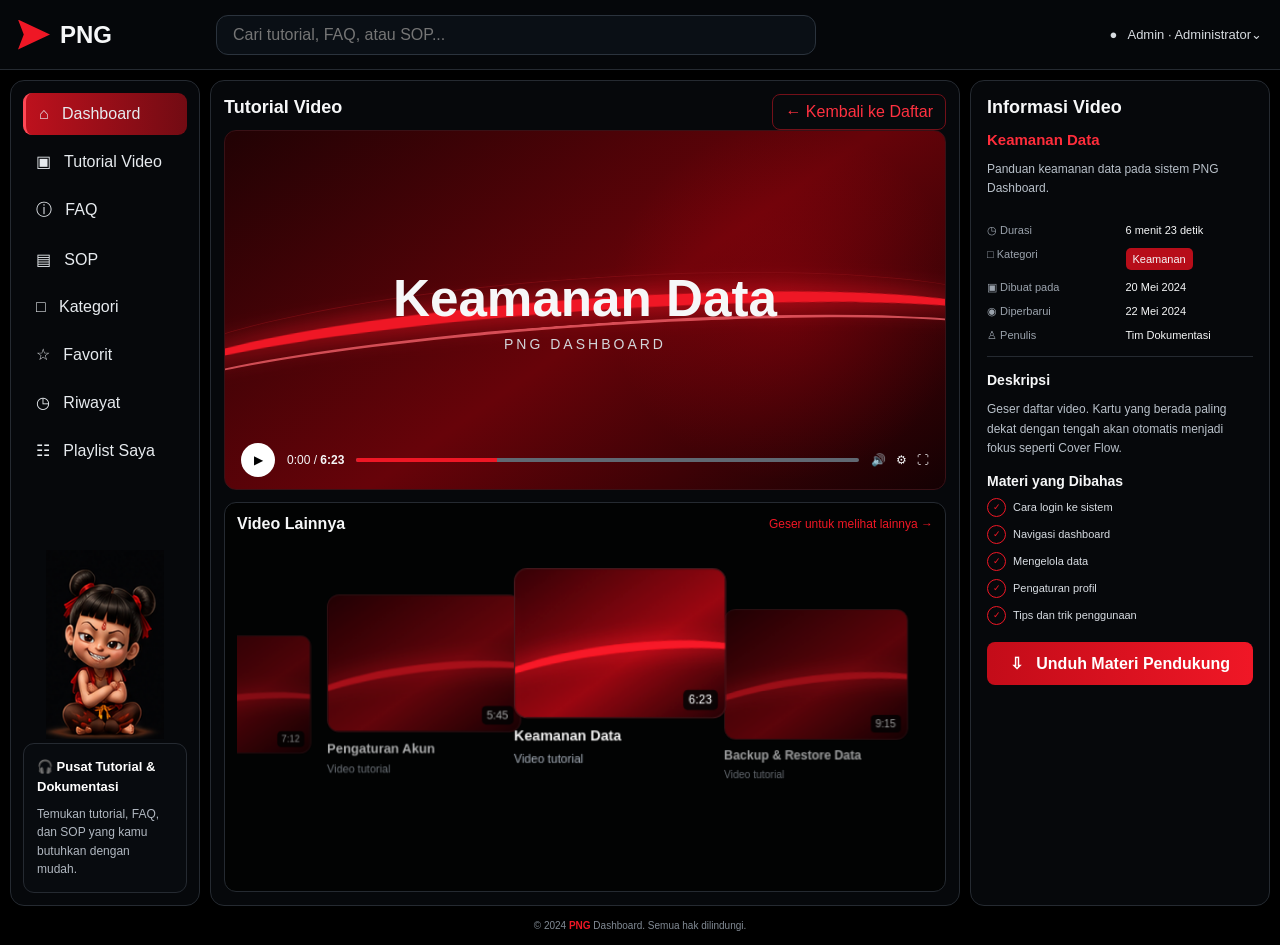
<file: index-menu.html>
<!doctype html>
<html lang="id">
<head>
<meta charset="utf-8">
<meta name="viewport" content="width=device-width,initial-scale=1">
<title>PNG Dashboard</title>
<style>
:root{
  --bg:#030406; --panel:#07090d; --panel2:#0a0d12;
  --line:#252a31; --red:#ef1725; --red2:#8a0610;
  --text:#f6f7f8; --muted:#9ba3ad;
}
*{box-sizing:border-box}
html,body{margin:0;min-height:100%;background:#000;color:var(--text);font-family:Inter,Arial,sans-serif}
body{overflow-x:hidden}
button,input{font:inherit}
button{cursor:pointer}
.topbar{
  height:70px;display:grid;grid-template-columns:180px minmax(280px,600px) 1fr;
  align-items:center;gap:18px;padding:0 18px;border-bottom:1px solid var(--line);
  background:#05070a;position:sticky;top:0;z-index:20
}
.brand{display:flex;align-items:center;gap:10px;font-size:24px;font-weight:900}
.brand-mark{width:32px;height:30px;background:var(--red);clip-path:polygon(0 0,100% 50%,0 100%,18% 50%)}
.search{height:40px;background:#0a0f15;border:1px solid #2b333d;border-radius:12px;color:white;padding:0 16px}
.user{justify-self:end;color:#d7dbe0;font-size:13px}
.layout{
  display:grid;grid-template-columns:190px minmax(0,1fr) 300px;
  gap:10px;padding:10px;min-height:calc(100vh - 70px)
}
.sidebar,.main,.info{
  background:#06080b;border:1px solid var(--line);border-radius:14px
}
.sidebar{padding:12px;display:flex;flex-direction:column;min-height:calc(100vh - 90px)}
.nav{display:grid;gap:5px}
.nav button{
  width:100%;border:0;background:transparent;color:#e7ebef;text-align:left;
  padding:12px 13px;border-radius:9px
}
.nav button.active{background:linear-gradient(90deg,#bd111d,#720b13);border-left:3px solid #ff4855}
.sidebar-bottom{margin-top:auto}
.mascot-wrap{display:flex;justify-content:center;align-items:flex-end;height:205px;padding-bottom:4px}
.mascot{width:118px;height:auto;object-fit:contain;display:block}
.help{
  border:1px solid var(--line);border-radius:11px;padding:13px;color:#b0b7c0;
  font-size:12px;line-height:1.55;background:#080b0f
}
.help strong{display:block;color:white;font-size:13px;margin-bottom:7px}

.main{padding:13px;overflow:hidden}
.main-head{display:flex;justify-content:space-between;align-items:center}
.main-head h2{font-size:18px;margin:2px 0 12px}
.back{border:1px solid #731019;color:#ff3140;background:#07090c;border-radius:8px;padding:8px 12px}

.player{
  height:360px;position:relative;overflow:hidden;border-radius:12px;border:1px solid #391116;
  background:
    radial-gradient(circle at 78% 48%,rgba(211,0,18,.25),transparent 30%),
    linear-gradient(145deg,#210204,#670309 53%,#140103)
}
.wave,.wave2,.wave3{position:absolute;left:-12%;right:-12%;border-radius:50%;transform:rotate(-4deg)}
.wave{top:47%;height:120px;border-top:12px solid var(--red);filter:drop-shadow(0 0 12px var(--red))}
.wave2{top:54%;height:95px;border-top:3px solid #ff6a73;opacity:.72}
.wave3{top:41%;height:150px;border-top:1px solid #8d1118;opacity:.6}
.hero{position:absolute;inset:0;display:grid;place-content:center;text-align:center}
.hero h1{font-size:clamp(34px,4vw,58px);margin:0 0 8px}
.hero p{margin:0;color:#d3d6da;letter-spacing:3px;font-size:14px}
.controls{
  position:absolute;left:16px;right:16px;bottom:12px;
  display:flex;align-items:center;gap:12px;font-size:12px
}
.play{width:34px;height:34px;border:0;border-radius:50%;background:white}
.track{height:4px;background:#606872;border-radius:99px;overflow:hidden;flex:1}
.track span{display:block;width:28%;height:100%;background:var(--red)}

.related{
  margin-top:12px;border:1px solid var(--line);border-radius:12px;background:#020303;
  padding:12px 12px 8px;min-height:390px;display:flex;flex-direction:column
}
.related-head{display:flex;justify-content:space-between;align-items:center}
.related-head h3{margin:0;font-size:16px}
.related-head span{color:var(--red);font-size:12px}
.scroller{
  flex:1;min-height:300px;display:flex;align-items:center;gap:18px;
  overflow-x:auto;overflow-y:hidden;padding:22px 28px 12px;
  background:#020303;scroll-snap-type:x mandatory;
  scroll-padding-inline:calc(50% - 100px);-webkit-overflow-scrolling:touch;
  touch-action:pan-x;overscroll-behavior-x:contain;cursor:grab;
  scrollbar-width:thin;scrollbar-color:var(--red) #272b30
}
.scroller:active{cursor:grabbing}
.scroller::-webkit-scrollbar{height:5px}
.scroller::-webkit-scrollbar-track{background:#272b30;border-radius:20px}
.scroller::-webkit-scrollbar-thumb{background:var(--red);border-radius:20px}
.card{
  flex:0 0 178px;scroll-snap-align:center;transform-origin:center bottom;
  transition:transform .12s linear,opacity .12s linear,filter .12s linear;
  cursor:pointer;will-change:transform,opacity
}
.thumb{
  height:126px;border:1px solid #43161b;border-radius:11px;position:relative;overflow:hidden;
  background:linear-gradient(145deg,#310206,#8e0710 58%,#230205)
}
.thumb:after{
  content:"";position:absolute;left:-25%;right:-25%;top:51%;height:62px;border-radius:50%;
  border-top:7px solid var(--red);filter:drop-shadow(0 0 9px var(--red));transform:rotate(-7deg)
}
.duration{position:absolute;right:6px;bottom:6px;background:#050505df;padding:3px 5px;border-radius:4px;font-size:10px;z-index:2}
.card h4{font-size:12px;line-height:1.3;margin:8px 0 4px}
.card p{font-size:10px;color:var(--muted);margin:0}

.info{padding:16px}
.info h2{font-size:18px;margin:0 0 13px}
.info-title{font-size:15px;color:#ff2d3b;margin:0 0 11px}
.desc{color:#b9c1ca;font-size:12px;line-height:1.6}
.meta{display:grid;grid-template-columns:1fr 1fr;gap:11px;padding:14px 0;border-bottom:1px solid var(--line);font-size:11px}
.label{color:var(--muted)}
.tag{background:#b70d19;padding:5px 7px;border-radius:5px;display:inline-block}
.info h3:not(.info-title){font-size:14px;margin:15px 0 9px}
.topics{display:grid;gap:8px;font-size:11px;color:#d8dde3}
.topics span:before{
  content:"✓";display:inline-grid;place-items:center;width:17px;height:17px;
  color:var(--red);border:1px solid var(--red);border-radius:50%;font-size:9px;margin-right:7px
}
.download{
  width:100%;margin-top:17px;border:0;border-radius:8px;padding:12px;
  color:white;font-weight:700;background:linear-gradient(90deg,#c30c19,#f01726)
}
footer{text-align:center;color:#828b95;padding:4px 0 14px;font-size:10px}
footer b{color:var(--red)}


.page-view{display:none}
.page-view.active{display:block}
.simple-page{min-height:760px;padding:8px 2px}
.simple-page h2{margin:0 0 8px;font-size:22px}
.simple-page .lead{color:var(--muted);font-size:13px;margin:0 0 18px}
.content-grid{display:grid;grid-template-columns:repeat(2,minmax(0,1fr));gap:12px}
.content-box{border:1px solid var(--line);border-radius:12px;background:#080b0f;padding:16px}
.content-box h3{margin:0 0 8px;font-size:15px}.content-box p{margin:0;color:#aeb6bf;font-size:12px;line-height:1.6}
@media(max-width:760px){.content-grid{grid-template-columns:1fr}}

@media(max-width:1150px){
  .layout{grid-template-columns:170px minmax(0,1fr)}
  .info{grid-column:2}
  .player{height:330px}
}
@media(max-width:760px){
  .topbar{height:auto;grid-template-columns:1fr auto;padding:10px}
  .search{grid-column:1/-1;grid-row:2}
  .layout{grid-template-columns:1fr}
  .sidebar{display:none}.info{grid-column:auto}
  .player{height:280px}
  .related{min-height:330px}.scroller{min-height:250px}
}
</style>
</head>
<body>
<header class="topbar">
  <div class="brand"><span class="brand-mark"></span>PNG</div>
  <input class="search" placeholder="Cari tutorial, FAQ, atau SOP...">
  <div class="user">● &nbsp; Admin · Administrator⌄</div>
</header>

<div class="layout">
  <aside class="sidebar">
    <div class="nav">
      <button class="active" data-page="dashboard">⌂ &nbsp; Dashboard</button>
      <button data-page="tutorial">▣ &nbsp; Tutorial Video</button>
      <button data-page="faq">ⓘ &nbsp; FAQ</button>
      <button data-page="sop">▤ &nbsp; SOP</button>
      <button data-page="kategori">□ &nbsp; Kategori</button>
      <button data-page="favorit">☆ &nbsp; Favorit</button>
      <button data-page="riwayat">◷ &nbsp; Riwayat</button>
      <button data-page="playlist">☷ &nbsp; Playlist Saya</button>
    </div>

    <div class="sidebar-bottom">
      <div class="mascot-wrap"><img class="mascot" src="mascot.png" alt="Maskot kecil"></div>
      <div class="help">
        <strong>🎧 Pusat Tutorial & Dokumentasi</strong>
        Temukan tutorial, FAQ, dan SOP yang kamu butuhkan dengan mudah.
      </div>
    </div>
  </aside>

  <main class="main">
    <div id="dashboard" class="page-view active">
    <div class="main-head">
      <h2>Tutorial Video</h2>
      <button class="back">← Kembali ke Daftar</button>
    </div>

    <section class="player">
      <div class="wave"></div><div class="wave2"></div><div class="wave3"></div>
      <div class="hero">
        <div>
          <h1 id="heroTitle">Manajemen Data</h1>
          <p>PNG DASHBOARD</p>
        </div>
      </div>
      <div class="controls">
        <button class="play">▶</button>
        <span>0:00 / <b id="heroTime">7:12</b></span>
        <div class="track"><span></span></div>
        <span>🔊 &nbsp; ⚙ &nbsp; ⛶</span>
      </div>
    </section>

    <section class="related">
      <div class="related-head">
        <h3>Video Lainnya</h3>
        <span>Geser untuk melihat lainnya →</span>
      </div>
      <div class="scroller" id="scroller"></div>
    </section>
    </div>

    <div id="tutorial" class="page-view simple-page"><h2>Tutorial Video</h2><p class="lead">Pilih tutorial yang ingin dipelajari.</p><div class="content-grid"><div class="content-box"><h3>Manajemen Data</h3><p>Panduan mengelola data pada PNG Dashboard.</p></div><div class="content-box"><h3>Pengaturan Akun</h3><p>Panduan pengaturan profil dan akun.</p></div><div class="content-box"><h3>Keamanan Data</h3><p>Materi dasar menjaga keamanan data.</p></div><div class="content-box"><h3>Backup & Restore</h3><p>Panduan pencadangan dan pemulihan data.</p></div></div></div>
    <div id="faq" class="page-view simple-page"><h2>FAQ</h2><p class="lead">Pertanyaan yang sering ditanyakan.</p><div class="content-grid"><div class="content-box"><h3>Bagaimana cara login?</h3><p>Gunakan akun yang sudah diberikan lalu masuk melalui halaman login.</p></div><div class="content-box"><h3>Lupa kata sandi?</h3><p>Hubungi admin atau gunakan alur pemulihan akun yang tersedia.</p></div></div></div>
    <div id="sop" class="page-view simple-page"><h2>SOP</h2><p class="lead">Dokumen prosedur kerja PNG.</p><div class="content-grid"><div class="content-box"><h3>SOP Pengelolaan Data</h3><p>Alur dasar input, pemeriksaan, dan pembaruan data.</p></div><div class="content-box"><h3>SOP Backup</h3><p>Langkah pencadangan data secara berkala.</p></div></div></div>
    <div id="kategori" class="page-view simple-page"><h2>Kategori</h2><p class="lead">Cari materi berdasarkan kategori.</p><div class="content-grid"><div class="content-box"><h3>Dasar Sistem</h3><p>Login, navigasi, dan penggunaan dasar.</p></div><div class="content-box"><h3>Manajemen Data</h3><p>Pengelolaan, laporan, backup, dan keamanan.</p></div></div></div>
    <div id="favorit" class="page-view simple-page"><h2>Favorit</h2><p class="lead">Tutorial yang kamu simpan akan tampil di sini.</p><div class="content-box"><h3>Belum ada favorit</h3><p>Nanti kita bisa tambahkan tombol bintang pada setiap tutorial.</p></div></div>
    <div id="riwayat" class="page-view simple-page"><h2>Riwayat</h2><p class="lead">Daftar tutorial yang terakhir dibuka.</p><div class="content-box"><h3>Manajemen Data</h3><p>Terakhir dilihat • 7 menit 12 detik</p></div></div>
    <div id="playlist" class="page-view simple-page"><h2>Playlist Saya</h2><p class="lead">Kumpulan tutorial pilihanmu.</p><div class="content-box"><h3>Playlist masih kosong</h3><p>Nanti tutorial bisa ditambahkan ke playlist dari halaman video.</p></div></div>
  </main>

  <aside class="info">
    <h2>Informasi Video</h2>
    <h3 class="info-title" id="infoTitle">Manajemen Data</h3>
    <p class="desc" id="infoDesc">Panduan manajemen data pada sistem PNG Dashboard.</p>
    <div class="meta">
      <div class="label">◷ Durasi</div><div id="duration">7 menit 12 detik</div>
      <div class="label">□ Kategori</div><div><span class="tag" id="category">Manajemen Data</span></div>
      <div class="label">▣ Dibuat pada</div><div>20 Mei 2024</div>
      <div class="label">◉ Diperbarui</div><div>22 Mei 2024</div>
      <div class="label">♙ Penulis</div><div>Tim Dokumentasi</div>
    </div>
    <h3>Deskripsi</h3>
    <p class="desc">Geser daftar video. Kartu yang berada paling dekat dengan tengah akan otomatis menjadi fokus seperti Cover Flow.</p>
    <h3>Materi yang Dibahas</h3>
    <div class="topics">
      <span>Cara login ke sistem</span>
      <span>Navigasi dashboard</span>
      <span>Mengelola data</span>
      <span>Pengaturan profil</span>
      <span>Tips dan trik penggunaan</span>
    </div>
    <button class="download">⇩ &nbsp; Unduh Materi Pendukung</button>
  </aside>
</div>

<footer>© 2024 <b>PNG</b> Dashboard. Semua hak dilindungi.</footer>

<script>
const videos=[
  ["Cara Login ke Sistem","6:12","6 menit 12 detik","Login"],
  ["Cara Membuat Laporan","6:30","6 menit 30 detik","Laporan"],
  ["Tutorial Penggunaan Sistem","8:45","8 menit 45 detik","Penggunaan Sistem"],
  ["Manajemen Data","7:12","7 menit 12 detik","Manajemen Data"],
  ["Pengaturan Akun","5:45","5 menit 45 detik","Akun"],
  ["Keamanan Data","6:23","6 menit 23 detik","Keamanan"],
  ["Backup & Restore Data","9:15","9 menit 15 detik","Backup"]
];
const scroller=document.getElementById("scroller");
let active=3, raf=0;

function render(){
  scroller.innerHTML="";
  videos.forEach((v,i)=>{
    const card=document.createElement("article");
    card.className="card";
    card.innerHTML=`<div class="thumb"><span class="duration">${v[1]}</span></div><h4>${v[0]}</h4><p>Video tutorial</p>`;
    card.addEventListener("click",()=>centerCard(i,true));
    scroller.appendChild(card);
  });
}
function setInfo(i){
  active=i; const v=videos[i];
  heroTitle.textContent=v[0];
  heroTime.textContent=v[1];
  infoTitle.textContent=v[0];
  duration.textContent=v[2];
  category.textContent=v[3];
  infoDesc.textContent="Panduan "+v[0].toLowerCase()+" pada sistem PNG Dashboard.";
}
function updateCoverFlow(){
  cancelAnimationFrame(raf);
  raf=requestAnimationFrame(()=>{
    const outer=scroller.getBoundingClientRect();
    const center=outer.left+outer.width/2;
    let closest=0,best=Infinity;
    [...scroller.children].forEach((card,i)=>{
      const r=card.getBoundingClientRect();
      const d=(r.left+r.width/2-center)/190;
      const ad=Math.abs(d);
      if(ad<best){best=ad;closest=i}
      const scale=Math.max(.80,1.22-ad*.15);
      const lift=Math.max(0,34-ad*15);
      const opacity=Math.max(.44,1-ad*.17);
      const rotate=Math.max(-10,Math.min(10,d*-4));
      card.style.transform=`translateY(${-lift}px) scale(${scale}) rotateY(${rotate}deg)`;
      card.style.opacity=opacity;
      card.style.filter=ad<.5?"brightness(1.13)":"brightness(.82)";
      card.style.zIndex=String(Math.max(1,20-Math.round(ad*4)));
    });
    if(closest!==active)setInfo(closest);
  });
}
function centerCard(i,smooth=false){
  const card=scroller.children[i];
  if(!card)return;
  const left=card.offsetLeft-(scroller.clientWidth-card.offsetWidth)/2;
  scroller.scrollTo({left,behavior:smooth?"smooth":"auto"});
}
scroller.addEventListener("scroll",updateCoverFlow,{passive:true});
scroller.addEventListener("wheel",e=>{
  if(Math.abs(e.deltaY)>Math.abs(e.deltaX)){
    scroller.scrollLeft+=e.deltaY;e.preventDefault();
  }
},{passive:false});

let drag=false,startX=0,startScroll=0;
scroller.addEventListener("pointerdown",e=>{
  if(e.pointerType==="touch")return;
  drag=true;startX=e.clientX;startScroll=scroller.scrollLeft;
  scroller.setPointerCapture(e.pointerId);
});
scroller.addEventListener("pointermove",e=>{
  if(!drag)return;
  scroller.scrollLeft=startScroll-(e.clientX-startX);
});
scroller.addEventListener("pointerup",()=>drag=false);
scroller.addEventListener("pointercancel",()=>drag=false);

window.addEventListener("resize",()=>{
  centerCard(active,false);updateCoverFlow();
});

const navButtons=[...document.querySelectorAll(".nav button[data-page]")];
const pageViews=[...document.querySelectorAll(".page-view")];
const infoPanel=document.querySelector(".info");
function showPage(id){
  navButtons.forEach(b=>b.classList.toggle("active",b.dataset.page===id));
  pageViews.forEach(p=>p.classList.toggle("active",p.id===id));
  infoPanel.style.display=id==="dashboard"?"block":"none";
  if(id==="dashboard") requestAnimationFrame(()=>{centerCard(active,false);updateCoverFlow()});
}
navButtons.forEach(b=>b.addEventListener("click",()=>showPage(b.dataset.page)));

render();setInfo(active);
requestAnimationFrame(()=>{centerCard(active,false);updateCoverFlow()});
</script>
</body>
</html>
</file>
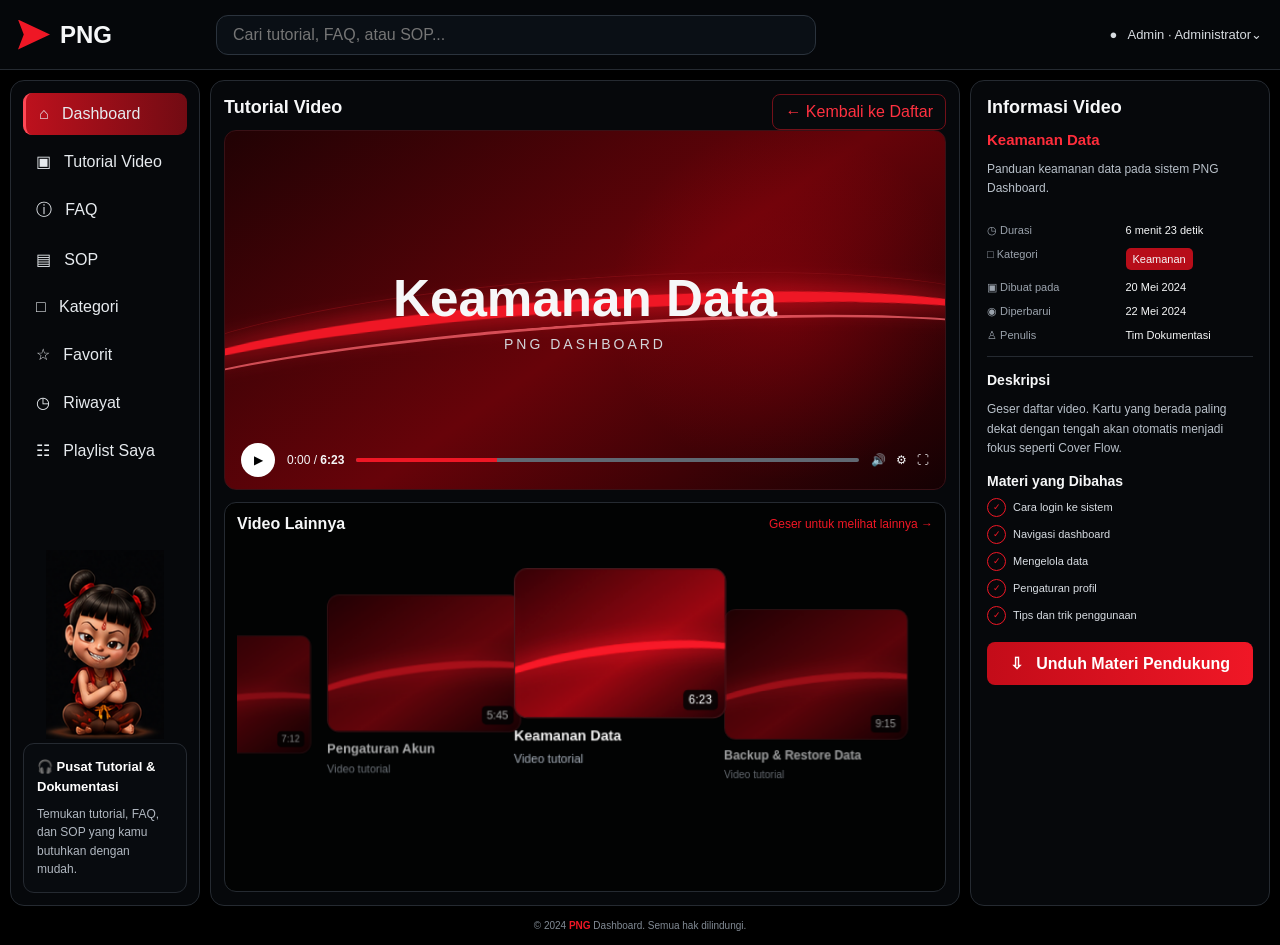
<file: index-menu[1].html>
<!doctype html>
<html lang="id">
<head>
<meta charset="utf-8">
<meta name="viewport" content="width=device-width,initial-scale=1">
<title>PNG Dashboard</title>
<style>
:root{
  --bg:#030406; --panel:#07090d; --panel2:#0a0d12;
  --line:#252a31; --red:#ef1725; --red2:#8a0610;
  --text:#f6f7f8; --muted:#9ba3ad;
}
*{box-sizing:border-box}
html,body{margin:0;min-height:100%;background:#000;color:var(--text);font-family:Inter,Arial,sans-serif}
body{overflow-x:hidden}
button,input{font:inherit}
button{cursor:pointer}
.topbar{
  height:70px;display:grid;grid-template-columns:180px minmax(280px,600px) 1fr;
  align-items:center;gap:18px;padding:0 18px;border-bottom:1px solid var(--line);
  background:#05070a;position:sticky;top:0;z-index:20
}
.brand{display:flex;align-items:center;gap:10px;font-size:24px;font-weight:900}
.brand-mark{width:32px;height:30px;background:var(--red);clip-path:polygon(0 0,100% 50%,0 100%,18% 50%)}
.search{height:40px;background:#0a0f15;border:1px solid #2b333d;border-radius:12px;color:white;padding:0 16px}
.user{justify-self:end;color:#d7dbe0;font-size:13px}
.layout{
  display:grid;grid-template-columns:190px minmax(0,1fr) 300px;
  gap:10px;padding:10px;min-height:calc(100vh - 70px)
}
.sidebar,.main,.info{
  background:#06080b;border:1px solid var(--line);border-radius:14px
}
.sidebar{padding:12px;display:flex;flex-direction:column;min-height:calc(100vh - 90px)}
.nav{display:grid;gap:5px}
.nav button{
  width:100%;border:0;background:transparent;color:#e7ebef;text-align:left;
  padding:12px 13px;border-radius:9px
}
.nav button.active{background:linear-gradient(90deg,#bd111d,#720b13);border-left:3px solid #ff4855}
.sidebar-bottom{margin-top:auto}
.mascot-wrap{display:flex;justify-content:center;align-items:flex-end;height:205px;padding-bottom:4px}
.mascot{width:118px;height:auto;object-fit:contain;display:block}
.help{
  border:1px solid var(--line);border-radius:11px;padding:13px;color:#b0b7c0;
  font-size:12px;line-height:1.55;background:#080b0f
}
.help strong{display:block;color:white;font-size:13px;margin-bottom:7px}

.main{padding:13px;overflow:hidden}
.main-head{display:flex;justify-content:space-between;align-items:center}
.main-head h2{font-size:18px;margin:2px 0 12px}
.back{border:1px solid #731019;color:#ff3140;background:#07090c;border-radius:8px;padding:8px 12px}

.player{
  height:360px;position:relative;overflow:hidden;border-radius:12px;border:1px solid #391116;
  background:
    radial-gradient(circle at 78% 48%,rgba(211,0,18,.25),transparent 30%),
    linear-gradient(145deg,#210204,#670309 53%,#140103)
}
.wave,.wave2,.wave3{position:absolute;left:-12%;right:-12%;border-radius:50%;transform:rotate(-4deg)}
.wave{top:47%;height:120px;border-top:12px solid var(--red);filter:drop-shadow(0 0 12px var(--red))}
.wave2{top:54%;height:95px;border-top:3px solid #ff6a73;opacity:.72}
.wave3{top:41%;height:150px;border-top:1px solid #8d1118;opacity:.6}
.hero{position:absolute;inset:0;display:grid;place-content:center;text-align:center}
.hero h1{font-size:clamp(34px,4vw,58px);margin:0 0 8px}
.hero p{margin:0;color:#d3d6da;letter-spacing:3px;font-size:14px}
.controls{
  position:absolute;left:16px;right:16px;bottom:12px;
  display:flex;align-items:center;gap:12px;font-size:12px
}
.play{width:34px;height:34px;border:0;border-radius:50%;background:white}
.track{height:4px;background:#606872;border-radius:99px;overflow:hidden;flex:1}
.track span{display:block;width:28%;height:100%;background:var(--red)}

.related{
  margin-top:12px;border:1px solid var(--line);border-radius:12px;background:#020303;
  padding:12px 12px 8px;min-height:390px;display:flex;flex-direction:column
}
.related-head{display:flex;justify-content:space-between;align-items:center}
.related-head h3{margin:0;font-size:16px}
.related-head span{color:var(--red);font-size:12px}
.scroller{
  flex:1;min-height:300px;display:flex;align-items:center;gap:18px;
  overflow-x:auto;overflow-y:hidden;padding:22px 28px 12px;
  background:#020303;scroll-snap-type:x mandatory;
  scroll-padding-inline:calc(50% - 100px);-webkit-overflow-scrolling:touch;
  touch-action:pan-x;overscroll-behavior-x:contain;cursor:grab;
  scrollbar-width:thin;scrollbar-color:var(--red) #272b30
}
.scroller:active{cursor:grabbing}
.scroller::-webkit-scrollbar{height:5px}
.scroller::-webkit-scrollbar-track{background:#272b30;border-radius:20px}
.scroller::-webkit-scrollbar-thumb{background:var(--red);border-radius:20px}
.card{
  flex:0 0 178px;scroll-snap-align:center;transform-origin:center bottom;
  transition:transform .12s linear,opacity .12s linear,filter .12s linear;
  cursor:pointer;will-change:transform,opacity
}
.thumb{
  height:126px;border:1px solid #43161b;border-radius:11px;position:relative;overflow:hidden;
  background:linear-gradient(145deg,#310206,#8e0710 58%,#230205)
}
.thumb:after{
  content:"";position:absolute;left:-25%;right:-25%;top:51%;height:62px;border-radius:50%;
  border-top:7px solid var(--red);filter:drop-shadow(0 0 9px var(--red));transform:rotate(-7deg)
}
.duration{position:absolute;right:6px;bottom:6px;background:#050505df;padding:3px 5px;border-radius:4px;font-size:10px;z-index:2}
.card h4{font-size:12px;line-height:1.3;margin:8px 0 4px}
.card p{font-size:10px;color:var(--muted);margin:0}

.info{padding:16px}
.info h2{font-size:18px;margin:0 0 13px}
.info-title{font-size:15px;color:#ff2d3b;margin:0 0 11px}
.desc{color:#b9c1ca;font-size:12px;line-height:1.6}
.meta{display:grid;grid-template-columns:1fr 1fr;gap:11px;padding:14px 0;border-bottom:1px solid var(--line);font-size:11px}
.label{color:var(--muted)}
.tag{background:#b70d19;padding:5px 7px;border-radius:5px;display:inline-block}
.info h3:not(.info-title){font-size:14px;margin:15px 0 9px}
.topics{display:grid;gap:8px;font-size:11px;color:#d8dde3}
.topics span:before{
  content:"✓";display:inline-grid;place-items:center;width:17px;height:17px;
  color:var(--red);border:1px solid var(--red);border-radius:50%;font-size:9px;margin-right:7px
}
.download{
  width:100%;margin-top:17px;border:0;border-radius:8px;padding:12px;
  color:white;font-weight:700;background:linear-gradient(90deg,#c30c19,#f01726)
}
footer{text-align:center;color:#828b95;padding:4px 0 14px;font-size:10px}
footer b{color:var(--red)}


.page-view{display:none}
.page-view.active{display:block}
.simple-page{min-height:760px;padding:8px 2px}
.simple-page h2{margin:0 0 8px;font-size:22px}
.simple-page .lead{color:var(--muted);font-size:13px;margin:0 0 18px}
.content-grid{display:grid;grid-template-columns:repeat(2,minmax(0,1fr));gap:12px}
.content-box{border:1px solid var(--line);border-radius:12px;background:#080b0f;padding:16px}
.content-box h3{margin:0 0 8px;font-size:15px}.content-box p{margin:0;color:#aeb6bf;font-size:12px;line-height:1.6}
@media(max-width:760px){.content-grid{grid-template-columns:1fr}}

@media(max-width:1150px){
  .layout{grid-template-columns:170px minmax(0,1fr)}
  .info{grid-column:2}
  .player{height:330px}
}
@media(max-width:760px){
  .topbar{height:auto;grid-template-columns:1fr auto;padding:10px}
  .search{grid-column:1/-1;grid-row:2}
  .layout{grid-template-columns:1fr}
  .sidebar{display:none}.info{grid-column:auto}
  .player{height:280px}
  .related{min-height:330px}.scroller{min-height:250px}
}
</style>
</head>
<body>
<header class="topbar">
  <div class="brand"><span class="brand-mark"></span>PNG</div>
  <input class="search" placeholder="Cari tutorial, FAQ, atau SOP...">
  <div class="user">● &nbsp; Admin · Administrator⌄</div>
</header>

<div class="layout">
  <aside class="sidebar">
    <div class="nav">
      <button class="active" data-page="dashboard">⌂ &nbsp; Dashboard</button>
      <button data-page="tutorial">▣ &nbsp; Tutorial Video</button>
      <button data-page="faq">ⓘ &nbsp; FAQ</button>
      <button data-page="sop">▤ &nbsp; SOP</button>
      <button data-page="kategori">□ &nbsp; Kategori</button>
      <button data-page="favorit">☆ &nbsp; Favorit</button>
      <button data-page="riwayat">◷ &nbsp; Riwayat</button>
      <button data-page="playlist">☷ &nbsp; Playlist Saya</button>
    </div>

    <div class="sidebar-bottom">
      <div class="mascot-wrap"><img class="mascot" src="mascot.png" alt="Maskot kecil"></div>
      <div class="help">
        <strong>🎧 Pusat Tutorial & Dokumentasi</strong>
        Temukan tutorial, FAQ, dan SOP yang kamu butuhkan dengan mudah.
      </div>
    </div>
  </aside>

  <main class="main">
    <div id="dashboard" class="page-view active">
    <div class="main-head">
      <h2>Tutorial Video</h2>
      <button class="back">← Kembali ke Daftar</button>
    </div>

    <section class="player">
      <div class="wave"></div><div class="wave2"></div><div class="wave3"></div>
      <div class="hero">
        <div>
          <h1 id="heroTitle">Manajemen Data</h1>
          <p>PNG DASHBOARD</p>
        </div>
      </div>
      <div class="controls">
        <button class="play">▶</button>
        <span>0:00 / <b id="heroTime">7:12</b></span>
        <div class="track"><span></span></div>
        <span>🔊 &nbsp; ⚙ &nbsp; ⛶</span>
      </div>
    </section>

    <section class="related">
      <div class="related-head">
        <h3>Video Lainnya</h3>
        <span>Geser untuk melihat lainnya →</span>
      </div>
      <div class="scroller" id="scroller"></div>
    </section>
    </div>

    <div id="tutorial" class="page-view simple-page"><h2>Tutorial Video</h2><p class="lead">Pilih tutorial yang ingin dipelajari.</p><div class="content-grid"><div class="content-box"><h3>Manajemen Data</h3><p>Panduan mengelola data pada PNG Dashboard.</p></div><div class="content-box"><h3>Pengaturan Akun</h3><p>Panduan pengaturan profil dan akun.</p></div><div class="content-box"><h3>Keamanan Data</h3><p>Materi dasar menjaga keamanan data.</p></div><div class="content-box"><h3>Backup & Restore</h3><p>Panduan pencadangan dan pemulihan data.</p></div></div></div>
    <div id="faq" class="page-view simple-page"><h2>FAQ</h2><p class="lead">Pertanyaan yang sering ditanyakan.</p><div class="content-grid"><div class="content-box"><h3>Bagaimana cara login?</h3><p>Gunakan akun yang sudah diberikan lalu masuk melalui halaman login.</p></div><div class="content-box"><h3>Lupa kata sandi?</h3><p>Hubungi admin atau gunakan alur pemulihan akun yang tersedia.</p></div></div></div>
    <div id="sop" class="page-view simple-page"><h2>SOP</h2><p class="lead">Dokumen prosedur kerja PNG.</p><div class="content-grid"><div class="content-box"><h3>SOP Pengelolaan Data</h3><p>Alur dasar input, pemeriksaan, dan pembaruan data.</p></div><div class="content-box"><h3>SOP Backup</h3><p>Langkah pencadangan data secara berkala.</p></div></div></div>
    <div id="kategori" class="page-view simple-page"><h2>Kategori</h2><p class="lead">Cari materi berdasarkan kategori.</p><div class="content-grid"><div class="content-box"><h3>Dasar Sistem</h3><p>Login, navigasi, dan penggunaan dasar.</p></div><div class="content-box"><h3>Manajemen Data</h3><p>Pengelolaan, laporan, backup, dan keamanan.</p></div></div></div>
    <div id="favorit" class="page-view simple-page"><h2>Favorit</h2><p class="lead">Tutorial yang kamu simpan akan tampil di sini.</p><div class="content-box"><h3>Belum ada favorit</h3><p>Nanti kita bisa tambahkan tombol bintang pada setiap tutorial.</p></div></div>
    <div id="riwayat" class="page-view simple-page"><h2>Riwayat</h2><p class="lead">Daftar tutorial yang terakhir dibuka.</p><div class="content-box"><h3>Manajemen Data</h3><p>Terakhir dilihat • 7 menit 12 detik</p></div></div>
    <div id="playlist" class="page-view simple-page"><h2>Playlist Saya</h2><p class="lead">Kumpulan tutorial pilihanmu.</p><div class="content-box"><h3>Playlist masih kosong</h3><p>Nanti tutorial bisa ditambahkan ke playlist dari halaman video.</p></div></div>
  </main>

  <aside class="info">
    <h2>Informasi Video</h2>
    <h3 class="info-title" id="infoTitle">Manajemen Data</h3>
    <p class="desc" id="infoDesc">Panduan manajemen data pada sistem PNG Dashboard.</p>
    <div class="meta">
      <div class="label">◷ Durasi</div><div id="duration">7 menit 12 detik</div>
      <div class="label">□ Kategori</div><div><span class="tag" id="category">Manajemen Data</span></div>
      <div class="label">▣ Dibuat pada</div><div>20 Mei 2024</div>
      <div class="label">◉ Diperbarui</div><div>22 Mei 2024</div>
      <div class="label">♙ Penulis</div><div>Tim Dokumentasi</div>
    </div>
    <h3>Deskripsi</h3>
    <p class="desc">Geser daftar video. Kartu yang berada paling dekat dengan tengah akan otomatis menjadi fokus seperti Cover Flow.</p>
    <h3>Materi yang Dibahas</h3>
    <div class="topics">
      <span>Cara login ke sistem</span>
      <span>Navigasi dashboard</span>
      <span>Mengelola data</span>
      <span>Pengaturan profil</span>
      <span>Tips dan trik penggunaan</span>
    </div>
    <button class="download">⇩ &nbsp; Unduh Materi Pendukung</button>
  </aside>
</div>

<footer>© 2024 <b>PNG</b> Dashboard. Semua hak dilindungi.</footer>

<script>
const videos=[
  ["Cara Login ke Sistem","6:12","6 menit 12 detik","Login"],
  ["Cara Membuat Laporan","6:30","6 menit 30 detik","Laporan"],
  ["Tutorial Penggunaan Sistem","8:45","8 menit 45 detik","Penggunaan Sistem"],
  ["Manajemen Data","7:12","7 menit 12 detik","Manajemen Data"],
  ["Pengaturan Akun","5:45","5 menit 45 detik","Akun"],
  ["Keamanan Data","6:23","6 menit 23 detik","Keamanan"],
  ["Backup & Restore Data","9:15","9 menit 15 detik","Backup"]
];
const scroller=document.getElementById("scroller");
let active=3, raf=0;

function render(){
  scroller.innerHTML="";
  videos.forEach((v,i)=>{
    const card=document.createElement("article");
    card.className="card";
    card.innerHTML=`<div class="thumb"><span class="duration">${v[1]}</span></div><h4>${v[0]}</h4><p>Video tutorial</p>`;
    card.addEventListener("click",()=>centerCard(i,true));
    scroller.appendChild(card);
  });
}
function setInfo(i){
  active=i; const v=videos[i];
  heroTitle.textContent=v[0];
  heroTime.textContent=v[1];
  infoTitle.textContent=v[0];
  duration.textContent=v[2];
  category.textContent=v[3];
  infoDesc.textContent="Panduan "+v[0].toLowerCase()+" pada sistem PNG Dashboard.";
}
function updateCoverFlow(){
  cancelAnimationFrame(raf);
  raf=requestAnimationFrame(()=>{
    const outer=scroller.getBoundingClientRect();
    const center=outer.left+outer.width/2;
    let closest=0,best=Infinity;
    [...scroller.children].forEach((card,i)=>{
      const r=card.getBoundingClientRect();
      const d=(r.left+r.width/2-center)/190;
      const ad=Math.abs(d);
      if(ad<best){best=ad;closest=i}
      const scale=Math.max(.80,1.22-ad*.15);
      const lift=Math.max(0,34-ad*15);
      const opacity=Math.max(.44,1-ad*.17);
      const rotate=Math.max(-10,Math.min(10,d*-4));
      card.style.transform=`translateY(${-lift}px) scale(${scale}) rotateY(${rotate}deg)`;
      card.style.opacity=opacity;
      card.style.filter=ad<.5?"brightness(1.13)":"brightness(.82)";
      card.style.zIndex=String(Math.max(1,20-Math.round(ad*4)));
    });
    if(closest!==active)setInfo(closest);
  });
}
function centerCard(i,smooth=false){
  const card=scroller.children[i];
  if(!card)return;
  const left=card.offsetLeft-(scroller.clientWidth-card.offsetWidth)/2;
  scroller.scrollTo({left,behavior:smooth?"smooth":"auto"});
}
scroller.addEventListener("scroll",updateCoverFlow,{passive:true});
scroller.addEventListener("wheel",e=>{
  if(Math.abs(e.deltaY)>Math.abs(e.deltaX)){
    scroller.scrollLeft+=e.deltaY;e.preventDefault();
  }
},{passive:false});

let drag=false,startX=0,startScroll=0;
scroller.addEventListener("pointerdown",e=>{
  if(e.pointerType==="touch")return;
  drag=true;startX=e.clientX;startScroll=scroller.scrollLeft;
  scroller.setPointerCapture(e.pointerId);
});
scroller.addEventListener("pointermove",e=>{
  if(!drag)return;
  scroller.scrollLeft=startScroll-(e.clientX-startX);
});
scroller.addEventListener("pointerup",()=>drag=false);
scroller.addEventListener("pointercancel",()=>drag=false);

window.addEventListener("resize",()=>{
  centerCard(active,false);updateCoverFlow();
});

const navButtons=[...document.querySelectorAll(".nav button[data-page]")];
const pageViews=[...document.querySelectorAll(".page-view")];
const infoPanel=document.querySelector(".info");
function showPage(id){
  navButtons.forEach(b=>b.classList.toggle("active",b.dataset.page===id));
  pageViews.forEach(p=>p.classList.toggle("active",p.id===id));
  infoPanel.style.display=id==="dashboard"?"block":"none";
  if(id==="dashboard") requestAnimationFrame(()=>{centerCard(active,false);updateCoverFlow()});
}
navButtons.forEach(b=>b.addEventListener("click",()=>showPage(b.dataset.page)));

render();setInfo(active);
requestAnimationFrame(()=>{centerCard(active,false);updateCoverFlow()});
</script>
</body>
</html>
</file>
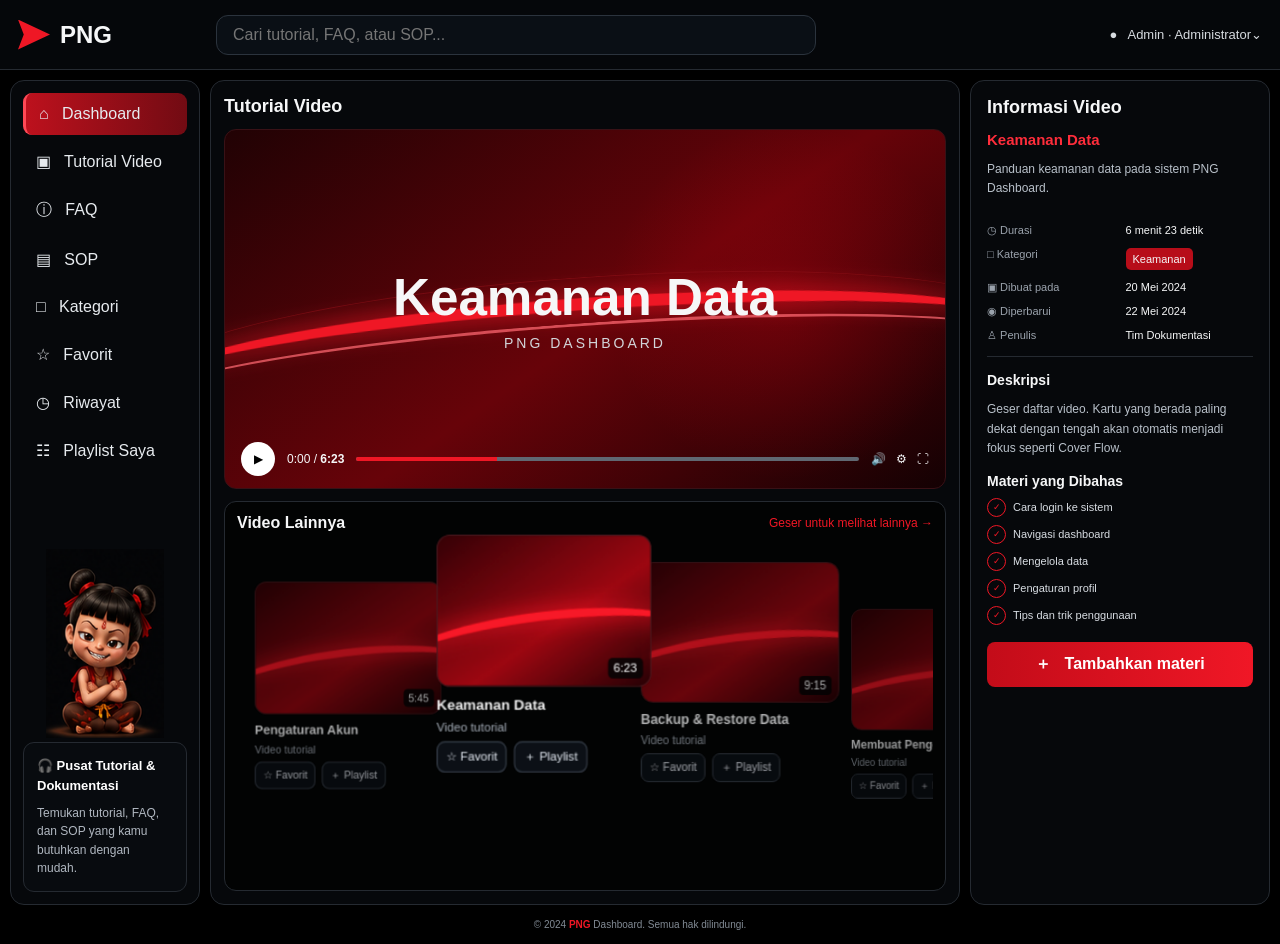
<file: index[1].html>
<!doctype html>
<html lang="id">
<head>
<meta charset="utf-8">
<meta name="viewport" content="width=device-width,initial-scale=1">
<title>PNG Dashboard</title>
<style>
:root{
  --bg:#030406; --panel:#07090d; --panel2:#0a0d12;
  --line:#252a31; --red:#ef1725; --red2:#8a0610;
  --text:#f6f7f8; --muted:#9ba3ad;
}
*{box-sizing:border-box}
html,body{margin:0;min-height:100%;background:#000;color:var(--text);font-family:Inter,Arial,sans-serif}
body{overflow-x:hidden}
button,input{font:inherit}
button{cursor:pointer}
.topbar{
  height:70px;display:grid;grid-template-columns:180px minmax(280px,600px) 1fr;
  align-items:center;gap:18px;padding:0 18px;border-bottom:1px solid var(--line);
  background:#05070a;position:sticky;top:0;z-index:20
}
.brand{display:flex;align-items:center;gap:10px;font-size:24px;font-weight:900}
.brand-mark{width:32px;height:30px;background:var(--red);clip-path:polygon(0 0,100% 50%,0 100%,18% 50%)}
.search{height:40px;background:#0a0f15;border:1px solid #2b333d;border-radius:12px;color:white;padding:0 16px}
.user{justify-self:end;color:#d7dbe0;font-size:13px}
.layout{
  display:grid;grid-template-columns:190px minmax(0,1fr) 300px;
  gap:10px;padding:10px;min-height:calc(100vh - 70px)
}
.sidebar,.main,.info{
  background:#06080b;border:1px solid var(--line);border-radius:14px
}
.sidebar{padding:12px;display:flex;flex-direction:column;min-height:calc(100vh - 90px)}
.nav{display:grid;gap:5px}
.nav button{
  width:100%;border:0;background:transparent;color:#e7ebef;text-align:left;
  padding:12px 13px;border-radius:9px
}
.nav button.active{background:linear-gradient(90deg,#bd111d,#720b13);border-left:3px solid #ff4855}
.sidebar-bottom{margin-top:auto}
.mascot-wrap{display:flex;justify-content:center;align-items:flex-end;height:205px;padding-bottom:4px}
.mascot{width:118px;height:auto;object-fit:contain;display:block}
.help{
  border:1px solid var(--line);border-radius:11px;padding:13px;color:#b0b7c0;
  font-size:12px;line-height:1.55;background:#080b0f
}
.help strong{display:block;color:white;font-size:13px;margin-bottom:7px}

.main{padding:13px;overflow:hidden}
.main-head{display:flex;justify-content:space-between;align-items:center}
.main-head h2{font-size:18px;margin:2px 0 12px}
.back{border:1px solid #731019;color:#ff3140;background:#07090c;border-radius:8px;padding:8px 12px}

.player{
  height:360px;position:relative;overflow:hidden;border-radius:12px;border:1px solid #391116;
  background:
    radial-gradient(circle at 78% 48%,rgba(211,0,18,.25),transparent 30%),
    linear-gradient(145deg,#210204,#670309 53%,#140103)
}
.wave,.wave2,.wave3{position:absolute;left:-12%;right:-12%;border-radius:50%;transform:rotate(-4deg)}
.wave{top:47%;height:120px;border-top:12px solid var(--red);filter:drop-shadow(0 0 12px var(--red))}
.wave2{top:54%;height:95px;border-top:3px solid #ff6a73;opacity:.72}
.wave3{top:41%;height:150px;border-top:1px solid #8d1118;opacity:.6}
.hero{position:absolute;inset:0;display:grid;place-content:center;text-align:center}
.hero h1{font-size:clamp(34px,4vw,58px);margin:0 0 8px}
.hero p{margin:0;color:#d3d6da;letter-spacing:3px;font-size:14px}
.controls{
  position:absolute;left:16px;right:16px;bottom:12px;
  display:flex;align-items:center;gap:12px;font-size:12px
}
.play{width:34px;height:34px;border:0;border-radius:50%;background:white}
.track{height:4px;background:#606872;border-radius:99px;overflow:hidden;flex:1}
.track span{display:block;width:28%;height:100%;background:var(--red)}

.related{
  margin-top:12px;border:1px solid var(--line);border-radius:12px;background:#020303;
  padding:12px 12px 8px;min-height:390px;display:flex;flex-direction:column
}
.related-head{display:flex;justify-content:space-between;align-items:center}
.related-head h3{margin:0;font-size:16px}
.related-head span{color:var(--red);font-size:12px}
.scroller{
  flex:1;min-height:300px;display:flex;align-items:center;gap:18px;
  overflow-x:auto;overflow-y:hidden;padding:22px 28px 12px;
  background:#020303;scroll-snap-type:none;scroll-behavior:auto;
  scroll-padding-inline:calc(50% - 100px);-webkit-overflow-scrolling:touch;
  touch-action:pan-y;overscroll-behavior-x:contain;cursor:grab;user-select:none;-webkit-user-select:none;
  scrollbar-width:thin;scrollbar-color:var(--red) #272b30
}
.scroller:active{cursor:grabbing}
.scroller::-webkit-scrollbar{height:5px}
.scroller::-webkit-scrollbar-track{background:#272b30;border-radius:20px}
.scroller::-webkit-scrollbar-thumb{background:var(--red);border-radius:20px}
.card{
  flex:0 0 178px;scroll-snap-align:none;transform-origin:center bottom;
  transition:transform .055s linear,opacity .055s linear,filter .055s linear;
  cursor:grab;will-change:transform,opacity;user-select:none;-webkit-user-select:none
}
.thumb{
  height:126px;border:1px solid #43161b;border-radius:11px;position:relative;overflow:hidden;
  background:linear-gradient(145deg,#310206,#8e0710 58%,#230205)
}
.thumb:after{
  content:"";position:absolute;left:-25%;right:-25%;top:51%;height:62px;border-radius:50%;
  border-top:7px solid var(--red);filter:drop-shadow(0 0 9px var(--red));transform:rotate(-7deg)
}
.duration{position:absolute;right:6px;bottom:6px;background:#050505df;padding:3px 5px;border-radius:4px;font-size:10px;z-index:2}
.card h4{font-size:12px;line-height:1.3;margin:8px 0 4px}
.card p{font-size:10px;color:var(--muted);margin:0}

.info{padding:16px}
.info h2{font-size:18px;margin:0 0 13px}
.info-title{font-size:15px;color:#ff2d3b;margin:0 0 11px}
.desc{color:#b9c1ca;font-size:12px;line-height:1.6}
.meta{display:grid;grid-template-columns:1fr 1fr;gap:11px;padding:14px 0;border-bottom:1px solid var(--line);font-size:11px}
.label{color:var(--muted)}
.tag{background:#b70d19;padding:5px 7px;border-radius:5px;display:inline-block}
.info h3:not(.info-title){font-size:14px;margin:15px 0 9px}
.topics{display:grid;gap:8px;font-size:11px;color:#d8dde3}
.topics span:before{
  content:"✓";display:inline-grid;place-items:center;width:17px;height:17px;
  color:var(--red);border:1px solid var(--red);border-radius:50%;font-size:9px;margin-right:7px
}
.download{
  width:100%;margin-top:17px;border:0;border-radius:8px;padding:12px;
  color:white;font-weight:700;background:linear-gradient(90deg,#c30c19,#f01726)
}
footer{text-align:center;color:#828b95;padding:4px 0 14px;font-size:10px}
footer b{color:var(--red)}


.page-view{display:none}
.page-view.active{display:block}
.simple-page{min-height:760px;padding:8px 2px}
.simple-page h2{margin:0 0 8px;font-size:22px}
.simple-page .lead{color:var(--muted);font-size:13px;margin:0 0 18px}
.content-grid{display:grid;grid-template-columns:repeat(2,minmax(0,1fr));gap:12px}
.content-box{border:1px solid var(--line);border-radius:12px;background:#080b0f;padding:16px}
.content-box h3{margin:0 0 8px;font-size:15px}.content-box p{margin:0;color:#aeb6bf;font-size:12px;line-height:1.6}
@media(max-width:760px){.content-grid{grid-template-columns:1fr}}

@media(max-width:1150px){
  .layout{grid-template-columns:170px minmax(0,1fr)}
  .info{grid-column:2}
  .player{height:330px}
}
@media(max-width:760px){
  .topbar{height:auto;grid-template-columns:1fr auto;padding:10px}
  .search{grid-column:1/-1;grid-row:2}
  .layout{grid-template-columns:1fr}
  .sidebar{display:none}.info{grid-column:auto}
  .player{height:280px}
  .related{min-height:330px}.scroller{min-height:250px}
}

.search-wrap{position:relative}
.search-wrap .search{width:100%}
.search-results{display:none;position:absolute;top:48px;left:0;right:0;z-index:99;background:#080b0f;border:1px solid #2b333d;border-radius:12px;padding:7px;max-height:320px;overflow:auto;box-shadow:0 16px 40px #000b}
.search-results.show{display:block}
.search-item{padding:10px 11px;border-radius:8px;cursor:pointer;border-bottom:1px solid #171c22}
.search-item:last-child{border-bottom:0}
.search-item:hover{background:#15191f}
.search-item b{display:block;font-size:12px;color:#fff;margin-bottom:3px}
.search-item small,.search-empty{font-size:10px;color:#9ba3ad}
.search-empty{padding:12px;text-align:center}

.player-controls button{cursor:pointer}
.card-actions{display:flex;gap:6px;margin-top:6px}
.mini-btn{border:1px solid #343b45;background:#0b0f14;color:#d8dde5;border-radius:7px;padding:5px 7px;font-size:10px;cursor:pointer}
.mini-btn.on{border-color:#f31324;color:#fff;background:#7b0b14}
.page-list{display:grid;gap:9px;margin-top:12px}
.page-row{display:flex;align-items:center;justify-content:space-between;gap:12px;padding:11px 12px;border:1px solid #252a31;border-radius:10px;background:#070a0e}
.page-row strong{font-size:12px}.page-row small{display:block;color:#929ba6;margin-top:3px}
.page-empty{padding:28px 12px;text-align:center;color:#929ba6;border:1px dashed #303640;border-radius:10px;margin-top:12px}
.toast{position:fixed;right:18px;bottom:18px;background:#11161c;border:1px solid #333b46;color:#fff;padding:10px 13px;border-radius:9px;font-size:11px;z-index:200;opacity:0;transform:translateY(8px);pointer-events:none;transition:.18s}
.toast.show{opacity:1;transform:none}

/* ===== TAMBAH KONTEN ===== */
.content-page-head{display:flex;align-items:flex-start;gap:12px;margin-bottom:18px}.content-page-head h2{margin:0 0 5px}.content-back{width:34px;height:34px;border:1px solid #303640;border-radius:7px;background:#090c10;color:white}.content-tabs{display:flex;gap:28px;border-bottom:1px solid var(--line);margin-bottom:14px}.content-tab{border:0;background:transparent;color:#9da5ae;padding:11px 3px;font-size:12px;font-weight:600;border-bottom:2px solid transparent}.content-tab.active{color:#ff2837;border-color:#ef1725}.content-tab-page{display:none}.content-tab-page.active{display:block}.content-editor-layout{display:grid;grid-template-columns:minmax(0,1.25fr) minmax(280px,.75fr);gap:12px}.video-editor-layout{display:grid;grid-template-columns:minmax(330px,1.15fr) minmax(280px,.8fr) 240px;gap:12px}.content-editor-box,.content-preview-box,.video-guide{background:#080b0f;border:1px solid var(--line);border-radius:12px;padding:16px}.content-editor-box h3,.content-preview-box h3,.video-guide h3{margin:0 0 17px;font-size:14px}.editor-field{display:grid;gap:7px;margin-bottom:15px}.editor-field label{color:#dce1e7;font-size:11px;font-weight:600}.editor-field label b{color:#ef1725}.editor-field input,.editor-field select,.editor-field textarea{width:100%;color:white;background:#090d12;border:1px solid #303741;border-radius:7px;padding:10px 11px;outline:none}.editor-field input:focus,.editor-field select:focus,.editor-field textarea:focus{border-color:#a8121c}.editor-field select option{background:#090d12}.small-textarea{min-height:90px;resize:vertical}.material-textarea{min-height:260px;resize:vertical;border-top-left-radius:0!important;border-top-right-radius:0!important}.editor-two{display:grid;grid-template-columns:1fr 1fr;gap:12px}.text-toolbar{display:flex;background:#0b0f14;border:1px solid #303741;border-bottom:0;border-radius:7px 7px 0 0}.text-toolbar button{width:35px;height:34px;border:0;border-right:1px solid #252b33;color:#dce2e8;background:transparent}.upload-box{min-height:115px;display:flex!important;flex-direction:column;align-items:center;justify-content:center;gap:6px;border:1px dashed #505965!important;border-radius:9px;cursor:pointer;color:#dce1e7}.upload-box strong{color:#ef1725;font-size:28px}.upload-box span{font-size:11px}.upload-box small{color:#89939d;font-size:9px}.article-preview{padding:17px;border:1px solid #282f38;border-radius:10px;min-height:430px}.preview-category{display:inline-block;padding:4px 7px;background:#780b13;color:#ff5a65;border-radius:5px;font-size:9px}.article-preview h2{margin:14px 0 9px;font-size:21px}.article-preview p{color:#aeb6c0;line-height:1.65;font-size:11px}.preview-divider{height:1px;background:#252b32;margin:18px 0}.preview-article-text{color:#c0c7ce;font-size:11px;line-height:1.8;white-space:pre-wrap}.video-thumb-preview{height:175px;display:flex;flex-direction:column;justify-content:center;align-items:center;gap:6px;border:1px dashed #8c1720;border-radius:9px;background-size:cover;background-position:center}.video-thumb-preview span{color:#ef1725;font-size:28px}.video-thumb-preview small{color:#8f99a3}.video-fake-player{height:180px;margin-top:14px;position:relative;overflow:hidden;border:1px solid #381015;border-radius:9px;background:radial-gradient(circle at 75% 50%,#630912,#180205 60%)}.video-fake-player button{position:absolute;left:50%;top:50%;transform:translate(-50%,-50%);width:55px;height:55px;border:0;border-radius:50%;background:#ffffff30;color:white;font-size:20px;z-index:4}.video-info-heading{margin-top:17px!important;color:#ef1725}.video-preview-info{display:grid;grid-template-columns:90px 1fr;gap:10px;font-size:10px}.video-preview-info span{color:#8f99a3}.video-preview-info b{font-weight:500}.video-guide h3{color:#ef1725}.guide-item{padding:14px 0;border-bottom:1px solid #222831}.guide-item b{font-size:11px}.guide-item p{margin:6px 0 0;color:#919aa5;font-size:10px;line-height:1.6}.content-save-bar{display:flex;justify-content:center;gap:10px;padding:14px;margin-top:12px;border:1px solid var(--line);border-radius:10px;background:#080b0f}.content-cancel,.content-save{min-width:140px;padding:10px 18px;border-radius:7px}.content-cancel{color:white;background:#090d12;border:1px solid #313841}.content-save{color:white;border:0;font-weight:700;background:linear-gradient(90deg,#a80c16,#ef1725)}@media(max-width:1100px){.video-editor-layout{grid-template-columns:1fr 1fr}.video-guide{grid-column:1/-1}}@media(max-width:760px){.content-editor-layout,.video-editor-layout,.editor-two{grid-template-columns:1fr}.video-guide{grid-column:auto}}

</style>
</head>
<body>
<header class="topbar">
  <div class="brand"><span class="brand-mark"></span>PNG</div>
  <div class="search-wrap"><input class="search" id="globalSearch" autocomplete="off" placeholder="Cari tutorial, FAQ, atau SOP..."><div class="search-results" id="searchResults"></div></div>
  <div class="user">● &nbsp; Admin · Administrator⌄</div>
</header>

<div class="layout">
  <aside class="sidebar">
    <div class="nav">
      <button class="active" data-page="dashboard">⌂ &nbsp; Dashboard</button>
      <button data-page="tutorial">▣ &nbsp; Tutorial Video</button>
      <button data-page="faq">ⓘ &nbsp; FAQ</button>
      <button data-page="sop">▤ &nbsp; SOP</button>
      <button data-page="kategori">□ &nbsp; Kategori</button>
      <button data-page="favorit">☆ &nbsp; Favorit</button>
      <button data-page="riwayat">◷ &nbsp; Riwayat</button>
      <button data-page="playlist">☷ &nbsp; Playlist Saya</button>
    </div>

    <div class="sidebar-bottom">
      <div class="mascot-wrap"><img class="mascot" src="mascot.png" alt="Maskot kecil"></div>
      <div class="help">
        <strong>🎧 Pusat Tutorial & Dokumentasi</strong>
        Temukan tutorial, FAQ, dan SOP yang kamu butuhkan dengan mudah.
      </div>
    </div>
  </aside>

  <main class="main">
    <div id="dashboard" class="page-view active">
    <div class="main-head">
      <h2>Tutorial Video</h2>
    </div>

    <section class="player">
      <div class="wave"></div><div class="wave2"></div><div class="wave3"></div>
      <div class="hero">
        <div>
          <h1 id="heroTitle">Manajemen Data</h1>
          <p>PNG DASHBOARD</p>
        </div>
      </div>
      <div class="controls">
        <button class="play" id="playBtn" aria-label="Putar atau jeda">▶</button>
        <span>0:00 / <b id="heroTime">7:12</b></span>
        <div class="track"><span></span></div>
        <span>🔊 &nbsp; ⚙ &nbsp; ⛶</span>
      </div>
    </section>

    <section class="related">
      <div class="related-head">
        <h3>Video Lainnya</h3>
        <span>Geser untuk melihat lainnya →</span>
      </div>
      <div class="scroller" id="scroller"></div>
    </section>
    </div>

    <div id="tutorial" class="page-view simple-page"><h2>Tutorial Video</h2><p class="lead">Pilih tutorial yang ingin dipelajari.</p><div class="content-grid"><div class="content-box"><h3>Manajemen Data</h3><p>Panduan mengelola data pada PNG Dashboard.</p></div><div class="content-box"><h3>Pengaturan Akun</h3><p>Panduan pengaturan profil dan akun.</p></div><div class="content-box"><h3>Keamanan Data</h3><p>Materi dasar menjaga keamanan data.</p></div><div class="content-box"><h3>Backup & Restore</h3><p>Panduan pencadangan dan pemulihan data.</p></div></div></div>
    <div id="faq" class="page-view simple-page"><h2>FAQ</h2><p class="lead">Pertanyaan yang sering ditanyakan.</p><div class="content-grid"><div class="content-box"><h3>Bagaimana cara login?</h3><p>Gunakan akun yang sudah diberikan lalu masuk melalui halaman login.</p></div><div class="content-box"><h3>Lupa kata sandi?</h3><p>Hubungi admin atau gunakan alur pemulihan akun yang tersedia.</p></div></div></div>
    <div id="sop" class="page-view simple-page"><h2>SOP</h2><p class="lead">Dokumen prosedur kerja PNG.</p><div class="content-grid"><div class="content-box"><h3>SOP Pengelolaan Data</h3><p>Alur dasar input, pemeriksaan, dan pembaruan data.</p></div><div class="content-box"><h3>SOP Backup</h3><p>Langkah pencadangan data secara berkala.</p></div></div></div>
    <div id="kategori" class="page-view simple-page"><h2>Kategori</h2><p class="lead">Cari materi berdasarkan kategori.</p><div class="content-grid"><div class="content-box"><h3>Dasar Sistem</h3><p>Login, navigasi, dan penggunaan dasar.</p></div><div class="content-box"><h3>Manajemen Data</h3><p>Pengelolaan, laporan, backup, dan keamanan.</p></div></div></div>
    <div id="favorit" class="page-view simple-page"><h2>Favorit</h2><p class="lead">Tutorial yang kamu simpan akan tampil di sini.</p><div class="content-box"><h3>Belum ada favorit</h3><p>Nanti kita bisa tambahkan tombol bintang pada setiap tutorial.</p></div></div>
    <div id="riwayat" class="page-view simple-page"><h2>Riwayat</h2><p class="lead">Daftar tutorial yang terakhir dibuka.</p><div class="content-box"><h3>Manajemen Data</h3><p>Terakhir dilihat • 7 menit 12 detik</p></div></div>
    <div id="playlist" class="page-view simple-page"><h2>Playlist Saya</h2><p class="lead">Kumpulan tutorial pilihanmu.</p><div class="content-box"><h3>Playlist masih kosong</h3><p>Nanti tutorial bisa ditambahkan ke playlist dari halaman video.</p></div></div>

    <div id="tambah-konten" class="page-view simple-page">
      <div class="content-page-head">
        <button class="content-back" id="contentBack" type="button">←</button>
        <div><h2>Tambah Konten</h2><p class="lead">Tambahkan materi tulisan atau video tutorial baru.</p></div>
      </div>
      <div class="content-tabs">
        <button class="content-tab active" data-content-tab="materi" type="button">Tambah Materi</button>
        <button class="content-tab" data-content-tab="video" type="button">Tambah Video</button>
      </div>

      <div id="tab-materi" class="content-tab-page active">
        <div class="content-editor-layout">
          <section class="content-editor-box">
            <h3>Informasi Materi</h3>
            <div class="editor-field"><label>Judul Materi <b>*</b></label><input id="materialPageTitle" type="text" placeholder="Masukkan judul materi"></div>
            <div class="editor-field"><label>Kategori <b>*</b></label><select id="materialPageCategory"><option value="">Pilih kategori</option><option>Login</option><option>Manajemen Data</option><option>Akun</option><option>Keamanan</option><option>Backup</option><option>Dashboard</option></select></div>
            <div class="editor-field"><label>Ringkasan</label><textarea id="materialSummary" class="small-textarea" placeholder="Tuliskan ringkasan materi..."></textarea></div>
            <div class="editor-field"><label>Isi Materi <b>*</b></label><div class="text-toolbar"><button type="button"><b>B</b></button><button type="button"><i>I</i></button><button type="button"><u>U</u></button><button type="button">☷</button><button type="button">🔗</button></div><textarea id="materialContent" class="material-textarea" placeholder="Tulis materi lengkap di sini..."></textarea></div>
            <div class="editor-field"><label>File Pendukung</label><input id="materialAttachment" type="file" accept=".pdf,.doc,.docx,.ppt,.pptx,.xls,.xlsx,.txt"></div>
          </section>
          <aside class="content-preview-box">
            <h3>Preview Materi</h3>
            <div class="article-preview"><span class="preview-category" id="previewMaterialCategory">Kategori</span><h2 id="previewMaterialTitle">Judul Materi</h2><p id="previewMaterialSummary">Ringkasan materi akan tampil di sini.</p><div class="preview-divider"></div><div class="preview-article-text" id="previewMaterialContent">Isi materi yang ditulis akan muncul sebagai preview di bagian ini.</div></div>
          </aside>
        </div>
        <div class="content-save-bar"><button class="content-cancel" id="cancelMaterial" type="button">Batal</button><button class="content-save" id="saveMaterial" type="button">▣ &nbsp; Simpan Materi</button></div>
      </div>

      <div id="tab-video" class="content-tab-page">
        <div class="video-editor-layout">
          <section class="content-editor-box">
            <h3>Informasi Video</h3>
            <div class="editor-field"><label>Judul Video <b>*</b></label><input id="newVideoTitle" type="text" placeholder="Masukkan judul video tutorial"></div>
            <div class="editor-field"><label>Kategori <b>*</b></label><select id="newVideoCategory"><option value="">Pilih kategori</option><option>Login</option><option>Manajemen Data</option><option>Akun</option><option>Keamanan</option><option>Backup</option><option>Dashboard</option></select></div>
            <div class="editor-field"><label>Deskripsi Video</label><textarea id="newVideoDescription" class="small-textarea" maxlength="500" placeholder="Tuliskan deskripsi singkat tentang video..."></textarea></div>
            <div class="editor-two"><div class="editor-field"><label>Durasi Video</label><input id="newVideoDuration" type="text" placeholder="Contoh: 05:30"></div><div class="editor-field"><label>Bahasa</label><select id="newVideoLanguage"><option>Indonesia</option><option>English</option></select></div></div>
            <div class="editor-field"><label>Thumbnail Video</label><label class="upload-box" for="newVideoThumbnail"><strong>▧</strong><span>Klik untuk upload thumbnail</span><small>JPG atau PNG</small></label><input id="newVideoThumbnail" type="file" accept="image/png,image/jpeg" hidden></div>
            <div class="editor-field"><label>Upload Video</label><label class="upload-box" for="newVideoFile"><strong>⇧</strong><span>Klik untuk memilih video</span><small>MP4, MOV, AVI atau MKV</small></label><input id="newVideoFile" type="file" accept="video/*" hidden></div>
            <div class="editor-field"><label>Link Video</label><input id="newVideoUrl" type="url" placeholder="YouTube / Vimeo / link lainnya"></div>
            <div class="editor-field"><label>Tag</label><input id="newVideoTags" type="text" placeholder="login, akun, keamanan"></div>
          </section>
          <section class="content-preview-box">
            <h3>Preview Video</h3>
            <div class="video-thumb-preview" id="videoThumbPreview"><span>▧</span><strong>Preview Thumbnail</strong><small>Thumbnail video akan muncul di sini</small></div>
            <div class="video-fake-player"><div class="wave"></div><div class="wave2"></div><button type="button">▶</button></div>
            <h3 class="video-info-heading">Informasi Video</h3>
            <div class="video-preview-info"><span>Judul</span><b id="previewVideoTitle">-</b><span>Kategori</span><b id="previewVideoCategory">-</b><span>Durasi</span><b id="previewVideoDuration">-</b></div>
          </section>
          <aside class="video-guide">
            <h3>ⓘ &nbsp; Panduan Tambah Video</h3>
            <div class="guide-item"><b>1. Informasi Video</b><p>Lengkapi judul, kategori, deskripsi dan durasi video.</p></div>
            <div class="guide-item"><b>2. Upload Video</b><p>Pilih file video atau gunakan link video yang tersedia.</p></div>
            <div class="guide-item"><b>3. Thumbnail</b><p>Gunakan gambar yang jelas dan sesuai dengan isi tutorial.</p></div>
            <div class="guide-item"><b>4. Publikasi</b><p>Periksa kembali informasi sebelum menyimpan video.</p></div>
          </aside>
        </div>
        <div class="content-save-bar"><button class="content-cancel" id="cancelVideo" type="button">Batal</button><button class="content-save" id="saveVideo" type="button">▣ &nbsp; Simpan Video</button></div>
      </div>
    </div>

  </main>

  <aside class="info">
    <h2>Informasi Video</h2>
    <h3 class="info-title" id="infoTitle">Manajemen Data</h3>
    <p class="desc" id="infoDesc">Panduan manajemen data pada sistem PNG Dashboard.</p>
    <div class="meta">
      <div class="label">◷ Durasi</div><div id="duration">7 menit 12 detik</div>
      <div class="label">□ Kategori</div><div><span class="tag" id="category">Manajemen Data</span></div>
      <div class="label">▣ Dibuat pada</div><div>20 Mei 2024</div>
      <div class="label">◉ Diperbarui</div><div>22 Mei 2024</div>
      <div class="label">♙ Penulis</div><div>Tim Dokumentasi</div>
    </div>
    <h3>Deskripsi</h3>
    <p class="desc">Geser daftar video. Kartu yang berada paling dekat dengan tengah akan otomatis menjadi fokus seperti Cover Flow.</p>
    <h3>Materi yang Dibahas</h3>
    <div class="topics">
      <span>Cara login ke sistem</span>
      <span>Navigasi dashboard</span>
      <span>Mengelola data</span>
      <span>Pengaturan profil</span>
      <span>Tips dan trik penggunaan</span>
    </div>
    <button class="download" id="addMaterialBtn" type="button">＋ &nbsp; Tambahkan materi</button>
  </aside>
</div>

<footer>© 2024 <b>PNG</b> Dashboard. Semua hak dilindungi.</footer>

<div class="toast" id="toast"></div>
<script>
const videos=[
  ["Cara Login ke Sistem","6:12","6 menit 12 detik","Login"],
  ["Cara Membuat Laporan","6:30","6 menit 30 detik","Laporan"],
  ["Tutorial Penggunaan Sistem","8:45","8 menit 45 detik","Penggunaan Sistem"],
  ["Manajemen Data","7:12","7 menit 12 detik","Manajemen Data"],
  ["Pengaturan Akun","5:45","5 menit 45 detik","Akun"],
  ["Keamanan Data","6:23","6 menit 23 detik","Keamanan"],
  ["Backup & Restore Data","9:15","9 menit 15 detik","Backup"],
  ["Membuat Pengguna Baru","5:18","5 menit 18 detik","Pengguna"],
  ["Mengatur Hak Akses","7:05","7 menit 5 detik","Akses"],
  ["Export Data ke Excel","4:52","4 menit 52 detik","Data"],
  ["Import Data","6:41","6 menit 41 detik","Data"],
  ["Membuat Dashboard","10:08","10 menit 8 detik","Dashboard"],
  ["Membuat Notifikasi","5:36","5 menit 36 detik","Notifikasi"],
  ["Pengaturan Profil","4:27","4 menit 27 detik","Profil"]
];
const scroller=document.getElementById("scroller");
let active=3, raf=0;

const loopCopies=3;
let realCount=videos.length;

function render(){
  scroller.innerHTML="";
  for(let copy=0;copy<loopCopies;copy++){
    videos.forEach((v,i)=>{
      const card=document.createElement("article");
      card.className="card";
      card.dataset.real=i;
      card.innerHTML=`<div class="thumb"><span class="duration">${v[1]}</span></div><h4>${v[0]}</h4><p>Video tutorial</p><div class="card-actions"><button class="mini-btn fav-btn" type="button" title="Favorit">☆ Favorit</button><button class="mini-btn list-btn" type="button" title="Playlist">＋ Playlist</button></div>`;
      card.querySelector(".fav-btn").addEventListener("click",e=>{e.stopPropagation();toggleFavorite(i)});
      card.querySelector(".list-btn").addEventListener("click",e=>{e.stopPropagation();togglePlaylist(i)});
      card.addEventListener("click",()=>centerRealCard(i,true));
      scroller.appendChild(card);
    });
  }
}
function setInfo(i){
  active=i; const v=videos[i];
  heroTitle.textContent=v[0];
  heroTime.textContent=v[1];
  infoTitle.textContent=v[0];
  duration.textContent=v[2];
  category.textContent=v[3];
  infoDesc.textContent="Panduan "+v[0].toLowerCase()+" pada sistem PNG Dashboard.";
}
function updateCoverFlow(){
  cancelAnimationFrame(raf);
  raf=requestAnimationFrame(()=>{
    const outer=scroller.getBoundingClientRect();
    const center=outer.left+outer.width/2;
    let closestCard=null,best=Infinity;
    [...scroller.children].forEach((card)=>{
      const r=card.getBoundingClientRect();
      const d=(r.left+r.width/2-center)/190;
      const ad=Math.abs(d);
      if(ad<best){best=ad;closestCard=card}
      const scale=Math.max(.80,1.24-ad*.15);
      const lift=Math.max(0,42-ad*16);
      const opacity=Math.max(.52,1-ad*.14);
      const rotate=Math.max(-10,Math.min(10,d*-4));
      card.style.transform=`translateY(${-lift}px) scale(${scale}) rotateY(${rotate}deg)`;
      card.style.opacity=opacity;
      card.style.filter=ad<.55?"brightness(1.14)":"brightness(.84)";
      card.style.zIndex=String(Math.max(1,30-Math.round(ad*5)));
    });
    if(closestCard){
      const real=+closestCard.dataset.real;
      if(real!==active)setInfo(real);
    }
  });
}

function cardStep(){
  const cards=[...scroller.children];
  if(cards.length<2)return 196;
  return cards[1].offsetLeft-cards[0].offsetLeft;
}
function jumpToMiddleCopy(realIndex){
  const idx=realCount+realIndex;
  const card=scroller.children[idx];
  if(!card)return;
  scroller.scrollLeft=card.offsetLeft-(scroller.clientWidth-card.offsetWidth)/2;
}
function centerRealCard(realIndex,smooth=false){
  const middleIndex=realCount+realIndex;
  const card=scroller.children[middleIndex];
  if(!card)return;
  const left=card.offsetLeft-(scroller.clientWidth-card.offsetWidth)/2;
  scroller.scrollTo({left,behavior:smooth?"smooth":"auto"});
}
function normalizeLoop(){
  const step=cardStep();
  const oneSet=step*realCount;
  if(!oneSet)return;
  if(scroller.scrollLeft < oneSet*.45){
    scroller.scrollLeft += oneSet;
  }else if(scroller.scrollLeft > oneSet*1.55){
    scroller.scrollLeft -= oneSet;
  }
}
scroller.addEventListener("scroll",()=>{
  updateCoverFlow();
  const step=cardStep(), oneSet=step*realCount;
  if(oneSet && (scroller.scrollLeft < oneSet*.18 || scroller.scrollLeft > oneSet*1.82)){
    normalizeLoop();
  }
},{passive:true});
scroller.addEventListener("wheel",e=>{
  if(Math.abs(e.deltaY)>Math.abs(e.deltaX)){
    scroller.scrollLeft+=e.deltaY*2.0;e.preventDefault();updateCoverFlow();
  }
},{passive:false});

let drag=false,startX=0,startScroll=0,dragPointer=null,hasMoved=false;

scroller.addEventListener("dragstart",e=>e.preventDefault());

scroller.addEventListener("pointerdown",e=>{
  if(e.button!==undefined && e.button!==0)return;
  drag=true;
  hasMoved=false;
  dragPointer=e.pointerId;
  startX=e.clientX;
  startScroll=scroller.scrollLeft;
  scroller.style.cursor="grabbing";
  [...scroller.children].forEach(c=>c.style.cursor="grabbing");
  try{scroller.setPointerCapture(e.pointerId)}catch(_){}
});

scroller.addEventListener("pointermove",e=>{
  if(!drag || (dragPointer!==null && e.pointerId!==dragPointer))return;
  const dx=e.clientX-startX;
  if(Math.abs(dx)>2)hasMoved=true;
  scroller.scrollLeft=startScroll-dx*1.7;
  updateCoverFlow();
  if(hasMoved && e.cancelable)e.preventDefault();
});

function finishDrag(e){
  if(!drag)return;
  drag=false;
  dragPointer=null;
  scroller.style.cursor="grab";
  [...scroller.children].forEach(c=>c.style.cursor="grab");
  normalizeLoop();
  updateCoverFlow();
}
scroller.addEventListener("pointerup",finishDrag);
scroller.addEventListener("pointercancel",finishDrag);
scroller.addEventListener("lostpointercapture",finishDrag);

// Stop a card click only when the user actually dragged it.
scroller.addEventListener("click",e=>{
  if(hasMoved){
    e.preventDefault();
    e.stopPropagation();
    hasMoved=false;
  }
},true);

window.addEventListener("resize",()=>{
  centerRealCard(active,false);updateCoverFlow();
});

const navButtons=[...document.querySelectorAll(".nav button[data-page]")];
const pageViews=[...document.querySelectorAll(".page-view")];
const infoPanel=document.querySelector(".info");
function showPage(id){
  navButtons.forEach(b=>b.classList.toggle("active",b.dataset.page===id));
  pageViews.forEach(p=>p.classList.toggle("active",p.id===id));
  infoPanel.style.display=id==="dashboard"?"block":"none";
  if(id==="dashboard") requestAnimationFrame(()=>{jumpToMiddleCopy(active);updateCoverFlow()});
}
navButtons.forEach(b=>b.addEventListener("click",()=>showPage(b.dataset.page)));

render();setInfo(active);
requestAnimationFrame(()=>{jumpToMiddleCopy(active);updateCoverFlow()});

const globalSearch=document.getElementById("globalSearch");
const searchResults=document.getElementById("searchResults");
if(globalSearch&&searchResults){
  globalSearch.addEventListener("input",()=>{
    const q=globalSearch.value.trim().toLowerCase();
    if(!q){searchResults.classList.remove("show");return}
    const matches=videos.map((v,i)=>({v,i})).filter(x=>(x.v[0]+" "+x.v[3]).toLowerCase().includes(q)).slice(0,7);
    searchResults.innerHTML=matches.length
      ? matches.map(x=>`<div class="search-item" data-i="${x.i}"><b>${x.v[0]}</b><small>Tutorial Video · ${x.v[3]}</small></div>`).join("")
      : `<div class="search-empty">Belum ada hasil untuk “${globalSearch.value}”</div>`;
    searchResults.classList.add("show");
    searchResults.querySelectorAll(".search-item").forEach(el=>el.onclick=()=>{
      const i=+el.dataset.i;
      if(typeof showPage==="function") showPage("Tutorial Video");
      setTimeout(()=>centerRealCard(i,true),80);
      globalSearch.value=videos[i][0];
      searchResults.classList.remove("show");
    });
  });
  document.addEventListener("click",e=>{if(!e.target.closest(".search-wrap"))searchResults.classList.remove("show")});
}

/* ===== PNG FINAL INTERACTIONS ===== */
const pngState={favorites:new Set(),playlist:new Set(),history:[],playing:false,elapsed:0,timer:null};
const toast=document.getElementById("toast");
function say(msg){if(!toast)return;toast.textContent=msg;toast.classList.add("show");clearTimeout(toast._t);toast._t=setTimeout(()=>toast.classList.remove("show"),1500)}
function secs(t){const a=t.split(":").map(Number);return a[0]*60+a[1]}
function clock(s){s=Math.max(0,Math.round(s));return Math.floor(s/60)+":"+String(s%60).padStart(2,"0")}
function refreshCardButtons(){
  document.querySelectorAll(".card").forEach(c=>{
    const i=+c.dataset.real;
    const f=c.querySelector(".fav-btn"),p=c.querySelector(".list-btn");
    if(f){f.classList.toggle("on",pngState.favorites.has(i));f.textContent=pngState.favorites.has(i)?"★ Favorit":"☆ Favorit"}
    if(p){p.classList.toggle("on",pngState.playlist.has(i));p.textContent=pngState.playlist.has(i)?"✓ Playlist":"＋ Playlist"}
  });
}
function toggleFavorite(i){pngState.favorites.has(i)?pngState.favorites.delete(i):pngState.favorites.add(i);refreshCardButtons();say(pngState.favorites.has(i)?"Ditambahkan ke Favorit":"Dihapus dari Favorit")}
function togglePlaylist(i){pngState.playlist.has(i)?pngState.playlist.delete(i):pngState.playlist.add(i);refreshCardButtons();say(pngState.playlist.has(i)?"Ditambahkan ke Playlist":"Dihapus dari Playlist")}
function addHistory(i){pngState.history=[i,...pngState.history.filter(x=>x!==i)].slice(0,12)}

const oldSetInfo=setInfo;
setInfo=function(i){
  oldSetInfo(i);
  pngState.elapsed=0;
  addHistory(i);
  updatePlayerTime();
  refreshCardButtons();
};
function updatePlayerTime(){
  const el=document.getElementById("playerTime");
  if(el)el.textContent=clock(pngState.elapsed)+" / "+videos[active][1];
}
function togglePlay(){
  pngState.playing=!pngState.playing;
  const b=document.getElementById("playBtn");
  if(b)b.textContent=pngState.playing?"❚❚":"▶";
  clearInterval(pngState.timer);
  if(pngState.playing){
    pngState.timer=setInterval(()=>{
      pngState.elapsed++;
      if(pngState.elapsed>=secs(videos[active][1])){pngState.elapsed=0;pngState.playing=false;clearInterval(pngState.timer);if(b)b.textContent="▶"}
      updatePlayerTime();
    },1000);
  }
}
const pb=document.getElementById("playBtn");
if(pb)pb.addEventListener("click",togglePlay);

function listHtml(indices,kind){
  if(!indices.length)return `<div class="page-empty">Belum ada video di ${kind}.</div>`;
  return `<div class="page-list">${indices.map(i=>`<div class="page-row"><div><strong>${videos[i][0]}</strong><small>${videos[i][3]} · ${videos[i][2]}</small></div><button class="mini-btn open-video" data-video="${i}" type="button">Buka Video</button></div>`).join("")}</div>`;
}
function bindOpenVideos(){
  document.querySelectorAll(".open-video").forEach(b=>b.addEventListener("click",()=>{
    const i=+b.dataset.video;
    if(typeof showPage==="function")showPage("Tutorial Video");
    setTimeout(()=>centerRealCard(i,true),80);
  }));
}

/* Add dynamic behavior to sidebar pages without changing the established visual design. */
const originalShowPage=typeof showPage==="function"?showPage:null;
if(originalShowPage){
  showPage=function(name){
    originalShowPage(name);
    setTimeout(()=>{
      const host=document.querySelector(".main");
      if(!host)return;
      if(name==="Favorit"){
        const area=host.querySelector(".page-content")||host.querySelector(".content")||host;
        if(area && !host.querySelector(".player")){ area.insertAdjacentHTML("beforeend",listHtml([...pngState.favorites],"Favorit"));bindOpenVideos()}
      }else if(name==="Riwayat"){
        const area=host.querySelector(".page-content")||host.querySelector(".content")||host;
        if(area && !host.querySelector(".player")){ area.insertAdjacentHTML("beforeend",listHtml(pngState.history,"Riwayat"));bindOpenVideos()}
      }else if(name==="Playlist Saya"){
        const area=host.querySelector(".page-content")||host.querySelector(".content")||host;
        if(area && !host.querySelector(".player")){ area.insertAdjacentHTML("beforeend",listHtml([...pngState.playlist],"Playlist"));bindOpenVideos()}
      }
    },0);
  };
}
refreshCardButtons();
updatePlayerTime();

/* Supporting-material button gives useful feedback in this static prototype. */
document.querySelectorAll("button").forEach(b=>{
  if(/Unduh Materi/i.test(b.textContent))b.addEventListener("click",()=>say("Materi pendukung siap dihubungkan ke file PDF nanti."));
});

/* ===== TAMBAH KONTEN ===== */
const addMaterialBtn=document.getElementById("addMaterialBtn");
const contentBack=document.getElementById("contentBack");
const contentTabs=[...document.querySelectorAll(".content-tab")];
const contentTabPages=[...document.querySelectorAll(".content-tab-page")];
function openContentTab(name){showPage("tambah-konten");contentTabs.forEach(tab=>tab.classList.toggle("active",tab.dataset.contentTab===name));contentTabPages.forEach(page=>page.classList.toggle("active",page.id==="tab-"+name));}
if(addMaterialBtn)addMaterialBtn.addEventListener("click",()=>openContentTab("materi"));
contentTabs.forEach(tab=>tab.addEventListener("click",()=>openContentTab(tab.dataset.contentTab)));
if(contentBack)contentBack.addEventListener("click",()=>showPage("dashboard"));
const materialPageTitle=document.getElementById("materialPageTitle"),materialPageCategory=document.getElementById("materialPageCategory"),materialSummary=document.getElementById("materialSummary"),materialContent=document.getElementById("materialContent");
if(materialPageTitle)materialPageTitle.addEventListener("input",()=>document.getElementById("previewMaterialTitle").textContent=materialPageTitle.value||"Judul Materi");
if(materialPageCategory)materialPageCategory.addEventListener("change",()=>document.getElementById("previewMaterialCategory").textContent=materialPageCategory.value||"Kategori");
if(materialSummary)materialSummary.addEventListener("input",()=>document.getElementById("previewMaterialSummary").textContent=materialSummary.value||"Ringkasan materi akan tampil di sini.");
if(materialContent)materialContent.addEventListener("input",()=>document.getElementById("previewMaterialContent").textContent=materialContent.value||"Isi materi yang ditulis akan muncul sebagai preview.");
const newVideoTitle=document.getElementById("newVideoTitle"),newVideoCategory=document.getElementById("newVideoCategory"),newVideoDuration=document.getElementById("newVideoDuration"),newVideoThumbnail=document.getElementById("newVideoThumbnail");
if(newVideoTitle)newVideoTitle.addEventListener("input",()=>document.getElementById("previewVideoTitle").textContent=newVideoTitle.value||"-");
if(newVideoCategory)newVideoCategory.addEventListener("change",()=>document.getElementById("previewVideoCategory").textContent=newVideoCategory.value||"-");
if(newVideoDuration)newVideoDuration.addEventListener("input",()=>document.getElementById("previewVideoDuration").textContent=newVideoDuration.value||"-");
if(newVideoThumbnail)newVideoThumbnail.addEventListener("change",()=>{const file=newVideoThumbnail.files[0];if(!file)return;const reader=new FileReader();reader.onload=e=>{const preview=document.getElementById("videoThumbPreview");preview.style.backgroundImage=`url("${e.target.result}")`;preview.innerHTML="";};reader.readAsDataURL(file);});
const cancelMaterial=document.getElementById("cancelMaterial"),cancelVideo=document.getElementById("cancelVideo");
if(cancelMaterial)cancelMaterial.addEventListener("click",()=>showPage("dashboard"));if(cancelVideo)cancelVideo.addEventListener("click",()=>showPage("dashboard"));
const saveMaterial=document.getElementById("saveMaterial");if(saveMaterial)saveMaterial.addEventListener("click",()=>{const title=materialPageTitle.value.trim(),category=materialPageCategory.value,content=materialContent.value.trim();if(!title){say("Judul materi belum diisi.");return}if(!category){say("Pilih kategori materi.");return}if(!content){say("Isi materi belum ditulis.");return}say("Materi berhasil disimpan.");});
const saveVideo=document.getElementById("saveVideo");if(saveVideo)saveVideo.addEventListener("click",()=>{const title=newVideoTitle.value.trim(),category=newVideoCategory.value;if(!title){say("Judul video belum diisi.");return}if(!category){say("Pilih kategori video.");return}say("Video berhasil disimpan.");});

</script>
</body>
</html>
</file>
